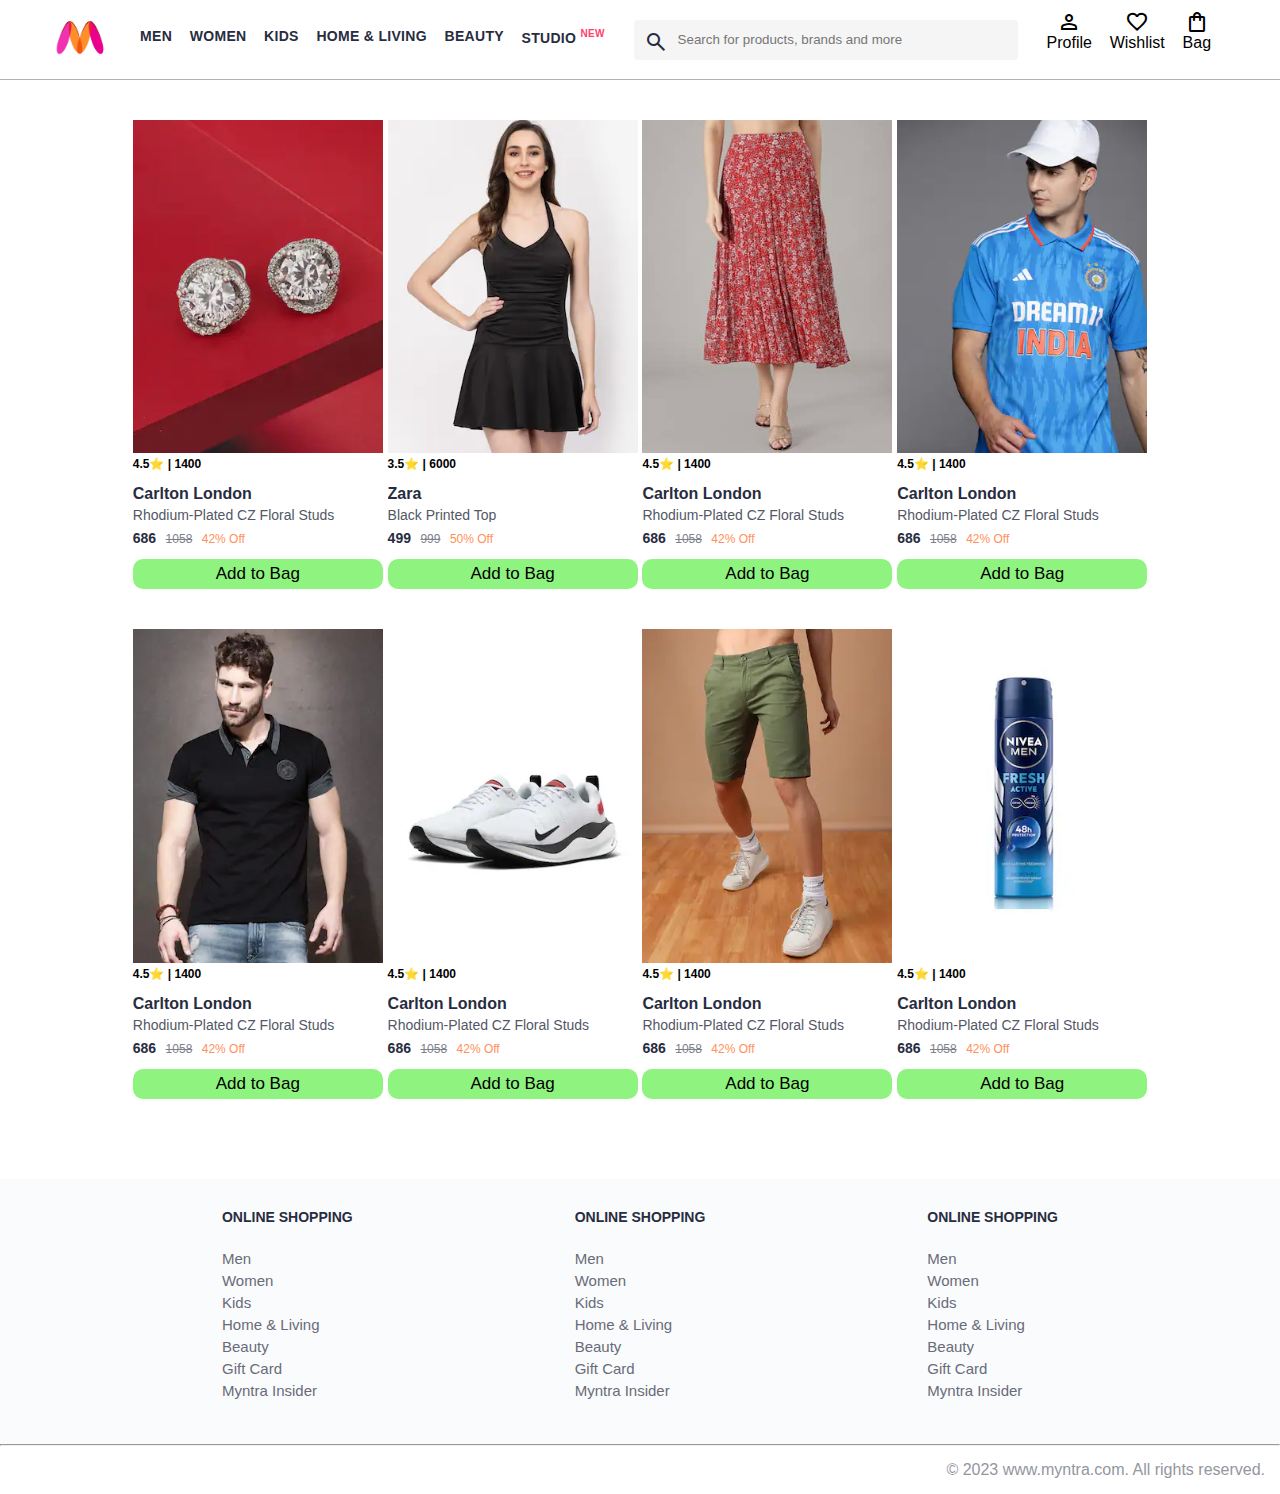
<file: index.html>
<!DOCTYPE html>
<html lang="en">
<head>
    <title>Myntra Functional Clone</title>
    <link rel="stylesheet" href="style.css">
    <link rel="stylesheet" href="https://fonts.googleapis.com/css2?family=Material+Symbols+Outlined:opsz,wght,FILL,GRAD@20..48,100..700,0..1,-50..200" />
</head>
<body>
    <header>
        <div class="logo_container">
            <a href="#"><img class="myntra_home" src="images/myntra_logo.webp" alt="Myntra Home"></a>
        </div>
        <nav class="nav_bar">
            <a href="#">Men</a>
            <a href="#">Women</a>
            <a href="#">Kids</a>
            <a href="#">Home & Living</a>
            <a href="#">Beauty</a>
            <a href="#">Studio <sup>New</sup></a>
        </nav>
        <div class="search_bar">
            <span class="material-symbols-outlined search_icon">search</span>
            <input class="search_input" placeholder="Search for products, brands and more">
        </div>
        <div class="action_bar">
            <div class="action_container">
                <span class="material-symbols-outlined action_icon">person</span>
                <span class="action_name">Profile</span>
            </div>

            <div class="action_container">
                <span class="material-symbols-outlined action_icon">favorite</span>
                <span class="action_name">Wishlist</span>
            </div>

            <a class="action_container" href="bag.html">
                <span class="material-symbols-outlined action_icon">shopping_bag</span>
                <span class="action_name">Bag</span>
                <span class="bag-item-count">0</span>
            </a>
        </div>
    </header>
    <main>
        <div class="items-container">
            
        </div>
    </main>
    <footer>
        <div class="footer_container">
            <div class="footer_column">
                <h3>ONLINE SHOPPING</h3>

                <a href="#">Men</a>
                <a href="#">Women</a>
                <a href="#">Kids</a>
                <a href="#">Home & Living</a>
                <a href="#">Beauty</a>
                <a href="#">Gift Card</a>
                <a href="#">Myntra Insider</a>
            </div>

            <div class="footer_column">
                <h3>ONLINE SHOPPING</h3>

                <a href="#">Men</a>
                <a href="#">Women</a>
                <a href="#">Kids</a>
                <a href="#">Home & Living</a>
                <a href="#">Beauty</a>
                <a href="#">Gift Card</a>
                <a href="#">Myntra Insider</a>
            </div>

            <div class="footer_column">
                <h3>ONLINE SHOPPING</h3>

                <a href="#">Men</a>
                <a href="#">Women</a>
                <a href="#">Kids</a>
                <a href="#">Home & Living</a>
                <a href="#">Beauty</a>
                <a href="#">Gift Card</a>
                <a href="#">Myntra Insider</a>
            </div>
        </div>
        <hr>

        <div class="copyright">
            © 2023 www.myntra.com. All rights reserved.
        </div>
    </footer>

    <script src="items.js"></script>
    <script src="myntra.js"></script>
    
</body>
</html>
</file>
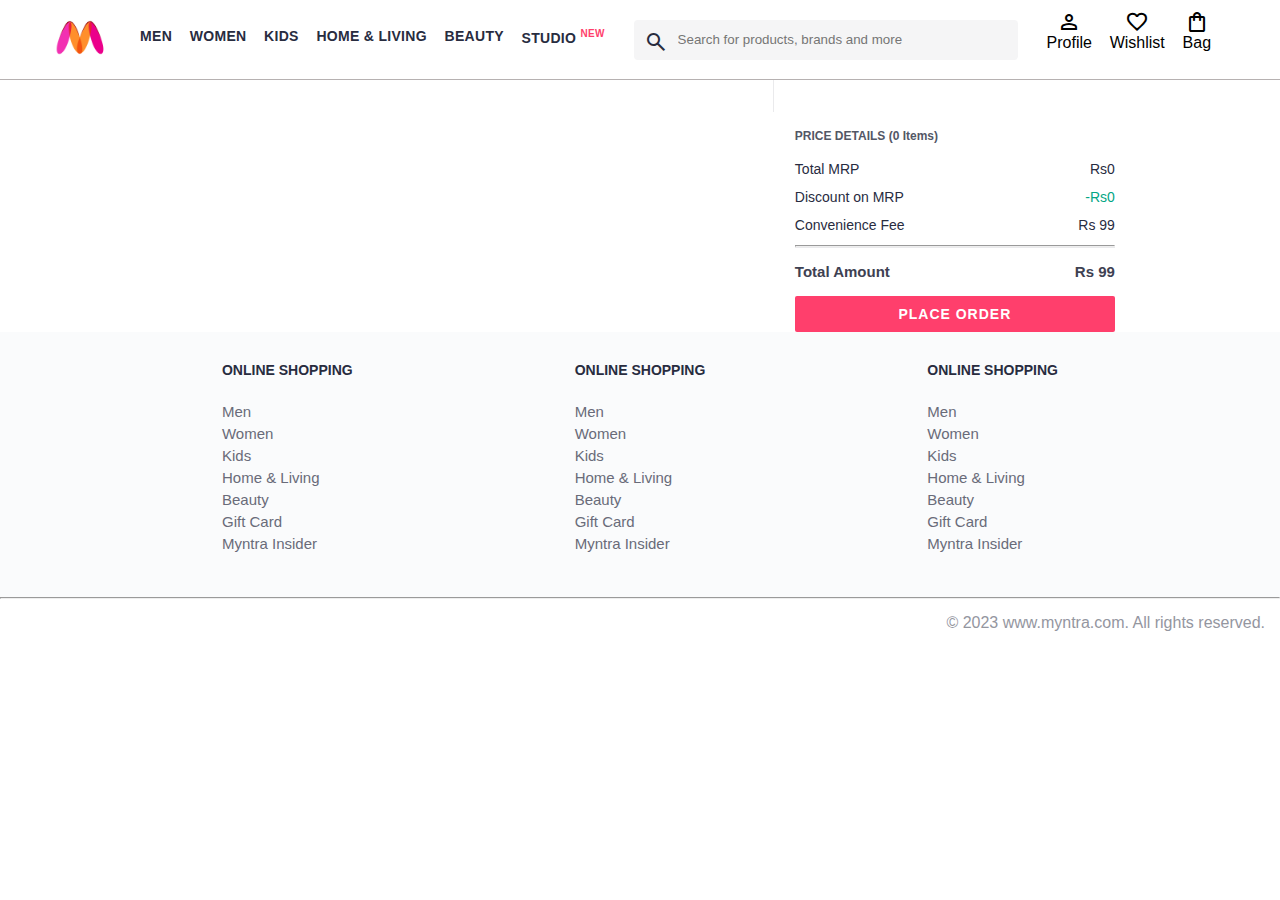
<file: bag.html>
<!DOCTYPE html>
<html lang="en">
<head>
    <title>Myntra Clone</title>
    <link rel="stylesheet" href="style.css">
    <link rel="stylesheet" href="bag.css">
    <link rel="stylesheet" href="https://fonts.googleapis.com/css2?family=Material+Symbols+Outlined:opsz,wght,FILL,GRAD@20..48,100..700,0..1,-50..200" />
</head>
<body>
    <header>
        <div class="logo_container">
            <a href="#"><img class="myntra_home" src="images/myntra_logo.webp" alt="Myntra Home"></a>
        </div>
        <nav class="nav_bar">
            <a href="#">Men</a>
            <a href="#">Women</a>
            <a href="#">Kids</a>
            <a href="#">Home & Living</a>
            <a href="#">Beauty</a>
            <a href="#">Studio <sup>New</sup></a>
        </nav>
        <div class="search_bar">
            <span class="material-symbols-outlined search_icon">search</span>
            <input class="search_input" placeholder="Search for products, brands and more">
        </div>
        <div class="action_bar">
            <div class="action_container">
                <span class="material-symbols-outlined action_icon">person</span>
                <span class="action_name">Profile</span>
            </div>

            <div class="action_container">
                <span class="material-symbols-outlined action_icon">favorite</span>
                <span class="action_name">Wishlist</span>
            </div>

            <div class="action_container">
                <span class="material-symbols-outlined action_icon">shopping_bag</span>
                <span class="action_name">Bag</span>
                <span class="bag-item-count">0</span>
            </div>
        </div>
    </header>
    <main>
      <div class="bag-page">
        <div class="bag-items-container">
          
        </div>
        <div class="bag-summary">
          
        </div>

      </div>
    </main>
    <footer>
        <div class="footer_container">
            <div class="footer_column">
                <h3>ONLINE SHOPPING</h3>

                <a href="#">Men</a>
                <a href="#">Women</a>
                <a href="#">Kids</a>
                <a href="#">Home & Living</a>
                <a href="#">Beauty</a>
                <a href="#">Gift Card</a>
                <a href="#">Myntra Insider</a>
            </div>

            <div class="footer_column">
                <h3>ONLINE SHOPPING</h3>

                <a href="#">Men</a>
                <a href="#">Women</a>
                <a href="#">Kids</a>
                <a href="#">Home & Living</a>
                <a href="#">Beauty</a>
                <a href="#">Gift Card</a>
                <a href="#">Myntra Insider</a>
            </div>

            <div class="footer_column">
                <h3>ONLINE SHOPPING</h3>

                <a href="#">Men</a>
                <a href="#">Women</a>
                <a href="#">Kids</a>
                <a href="#">Home & Living</a>
                <a href="#">Beauty</a>
                <a href="#">Gift Card</a>
                <a href="#">Myntra Insider</a>
            </div>
        </div>
        <hr>

        <div class="copyright">
            © 2023 www.myntra.com. All rights reserved.
        </div>
    </footer>
    <script src="items.js"></script>
    <script src="myntra.js"></script>
    <script src="bag.js"></script>
</body>
</html>
</file>
<file: style.css>
/***************** Item Page CSS **************************/
.action_container {
    text-decoration: none;
}
a.action_container:link {
    color:black;
}
.item-details {
    cursor: pointer;
    width: 250px;
    margin: 10px;
}
.stars {
    font-size: 12px;
    font-weight: 700;
    text-align: left;
}
.company {
    font-size: 18px;
    font-weight: 700;
    line-height: 1;
    color: #282c3f;
    margin-bottom: 6px;
    overflow: hidden;
    text-overflow: ellipsis;
    white-space: nowrap;
    margin-top: 20px;
}
.item-name {
    color: #535766;
    font-size: 16px;
    line-height: 1;
    margin-bottom: 0;
    margin-top: 0;
    overflow: hidden;
    text-overflow: ellipsis;
    white-space: nowrap;
    font-weight: 400;
    display: block;
}
.price-container {
    margin-top: 10px;
}
.current-price {
    font-size: 14px;
    font-weight: 700;
    color: #282c3f;
}
.original-price {
    text-decoration: line-through;
    color: #7e818c;
    font-weight: 400;
    margin-left: 5px;
    font-size: 12px;
}
.discount-percentage {
    color: #ff905a;
    font-weight: 400;
    font-size: 12px;
    margin-left: 5px;
}
.btn-bag {
    background-color: lightgreen;
    border: none;
    padding: 5px 15px;
    border-radius: 10px;
    width: 100%;
    margin-top: 7px;
    font-size: 20px;
    cursor: pointer;
}
.bag-items {
    background-color: #f16565;
    white-space: nowrap;
    text-align: center;
    line-height: 18px;
    padding: 0 6px;
    height: 18px;
    position: relative;
    border-radius: 50%;
    font-size: 12px;
    color: #fff;
    left: 13px;
    top: -44px;
    font-weight: 700;
    cursor: pointer;
}

* {
    margin: 0;
    padding: 0;
    font-family: Assistant,-apple-system,BlinkMacSystemFont,Segoe UI,Roboto,Helvetica,Arial,sans-serif;
    box-sizing: border-box;
}
header {
    display: flex;
    background-color: #ffffff;
    height: 80px;
    justify-content: space-between;
    align-items: center;
    border-bottom: 1px solid #b6b1b1;
}
.myntra_home {
    height: 45px;
}
.logo_container {
    margin-left: 4%;
}
.action_bar {
    margin-right: 4%;
}
.nav_bar {
    display: flex;
    min-width: 500px;
    justify-content: space-evenly;
}
.nav_bar a {
    font-size: 14px;
    letter-spacing: .3px;
    color: #282c3f;
    font-weight: 700;
    text-transform: uppercase;
    text-decoration: none;
    padding: 28px 0;
    border-bottom: 5px solid #ffffff;
}
.nav_bar a:hover {
    border-bottom: 4px solid #f54e77;
}

.nav_bar a sup {
    color: #ff3f6c;
    font-size: 10px;
}

.search_bar {
    height: 40px;
    min-width: 200px;
    width: 30%;
    display: flex;
    align-items: center;
}
.search_icon {
    box-sizing: content-box;
    height: 20px;
    padding: 10px;

    background-color: #f5f5f6;
    color: #282c3f;
    font-weight: 300;
    border-radius: 4px 0 0 4px;
}
.search_input {
    color: #696e79;
    background-color: #f5f5f6;
    flex-grow: 1;
    height: 40px;
    border: 0;
    border-radius: 0 4px 4px 0;
}

.action_bar {
    display: flex;
    min-width: 200px;
    justify-content: space-evenly;
}

.action_container {
    display: flex;
    flex-direction: column;
    align-items: center;
}
.bag-item-count{
    background-color: #f16565;
    white-space: nowrap;
    text-align: center;
    line-height: 18px;
    padding: 0 6px;
    height: 18px;
    position: relative;
    border-radius: 50%;
    font-size: 12px;
    color: #fff;
    left: 13px;
    top: -44px;
    font-weight: 700;
    cursor: pointer;
}

.action_container {
    text-decoration: none;
}
a.action_container:link {
    color:black;
}

/* Main section */
.banner_container {
    margin: 40px 0;
}
.banner_image {
    width: 100%;
}

.category_heading {
    text-transform: uppercase;
    color: #3e4152;
    letter-spacing: .15em;
    font-size: 1.8em;
    margin: 50px 0 10px 30px;
    max-height: 5em;
    font-weight: 700;
}

.category-items, .items-container {
    width: 80%;
    margin: 50px 10%;
    display: flex;
    flex-wrap: wrap;
    justify-content: space-evenly;
}

.sale_item {
    width: 250px;
}

.footer_container {
    padding: 30px 0px 40px 0px;
    background: #FAFBFC;
    display: flex;
    justify-content: space-evenly;
}

.footer_column {
    display: flex;
    flex-direction: column;
}

.footer_column h3 {
    color: #282c3f;
    font-size: 14px;
    margin-bottom: 25px;
}

.footer_column a {
    color: #696b79;
    font-size: 15px;
    text-decoration: none;
    padding-bottom: 5px;
}

.copyright {
    color: #94969f;
    text-align: end;
    padding: 15px;
}


.items-container{
    width: 80%;
    margin: 40px 10%;
    
}
.item-container{
    width: 250px;
}
.item-image{
    width: 100%;
}
.rating{
    font-size: 12px;
    font-weight: 700;
}
.company-name{
    margin-top: 15px;
    font-size: 16px;
    font-weight: 700;
    line-height: 1;
    color: #282c3f;
    margin-bottom: 6px;
    overflow: hidden;
    text-overflow: ellipsis;
    white-space: nowrap;
}
.item-name{
    color: #535766;
    font-size: 14px;
    line-height: 1;
    margin-bottom: 0;
    margin-top: 0;
    overflow: hidden;
    text-overflow: ellipsis;
    white-space: nowrap;
    font-weight: 400;
    display: block;
}
.price{
    margin-top: 7px;
}
.current-price{
    font-size: 14px;
    font-weight: 700;
    color: #282c3f; 
}
.original-price{
    text-decoration: line-through;
    color: #7e818c;
    font-weight: 400;
    margin-left: 5px;
    font-size: 12px;
}
.discount{
    color: #ff905a;
    font-weight: 400;
    font-size: 12px;
    margin-left: 5px;
}
.btn-add-bag{
    background-color: rgb(143, 243, 127);
    color: rgb(0, 0, 0);
    border-radius: 10px;
    border: none;
    width: 100%;
    height: 30px;
    text-align: center;
    margin-top: 12px;
    cursor: pointer;
    font-size: 17px;
    margin-bottom: 40px;
}
</file>
<file: bag.css>
.bag-items-container {
  display: inline-block;
  width: 64%;
  padding-right: 20px;
  border-right: 1px solid #eaeaec;
  padding-top: 32px;
  color: #282c3f;
  font-size: 13px;
  line-height: 1.42857143;
}

.bag-page {
  width: 75%;
  margin-left: 12.5%;
}

.bag-summary {
  vertical-align: top;
  display: inline-block;
  width: 35%;
  padding: 24px 0 0 16px;
  color: #282c3f;
  font-size: 13px;
  line-height: 1.42857143;
}

.bag-details-container {
  margin-bottom: 16px;
}

.price-header {
  font-size: 12px;
  font-weight: 700;
  margin: 24px 0 16px;
  color: #535766;
}

.price-item {
  margin-bottom: 12px;
  line-height: 16px;
  font-size: 14px;
  color: #282c3f;
}

.price-item-value {
  float: right;
}

.priceDetail-base-discount {
  color: #03a685;
}

.price-footer {
  font-weight: 700;
  font-size: 15px;
  padding-top: 16px;
  border-top: 1px solid #eaeaec;
  color: #3e4152;
  line-height: 16px;
}

.btn-place-order {
  width: 100%;
  letter-spacing: 1px;
  font-size: 14px;
  font-weight: 600;
  border-radius: 2px;
  border-width: 0px;
  padding: 10px 16px;
  background-color: rgb(255, 63, 108);
  color: rgb(255, 255, 255);
  cursor: pointer;
}

.bag-item-container {
  margin-bottom: 8px;
  background: #fff;
  font-size: 14px;
  border: 1px solid #eaeaec;
  border-radius: 4px;
  position: relative;
  padding: 12px 12px 0;
}

.item-left-part {
  position: absolute;
  background: rgb(255, 242, 223);
  height: 148px;
  width: 111px;
}

.item-right-part {
  padding-left: 12px;
  position: relative;
  min-height: 148px;
  margin-left: 111px;
  margin-bottom: 12px;
}

.bag-item-img {
  width: 100%;
}

.return-period {
  display: inline-flex;
  font-size: 14px;
  padding-top: 8px;
}

.return-period-days {
  font-weight: 700;
  margin-right: 4px;
}

.delivery-details {
  margin-top: 5px;
  color: #282c3f;
  font-size: 12px;
  letter-spacing: -.1px;
  margin-bottom: 8px;
  line-height: 15px;
}

.delivery-details-days {
  color: #03a685;
}

.remove-from-cart {
  position: absolute;
  font-size: 25px;
  top: 10px;
  right: 18px;
  width: 14px;
  height: 14px;
  cursor: pointer;
}
</file>
